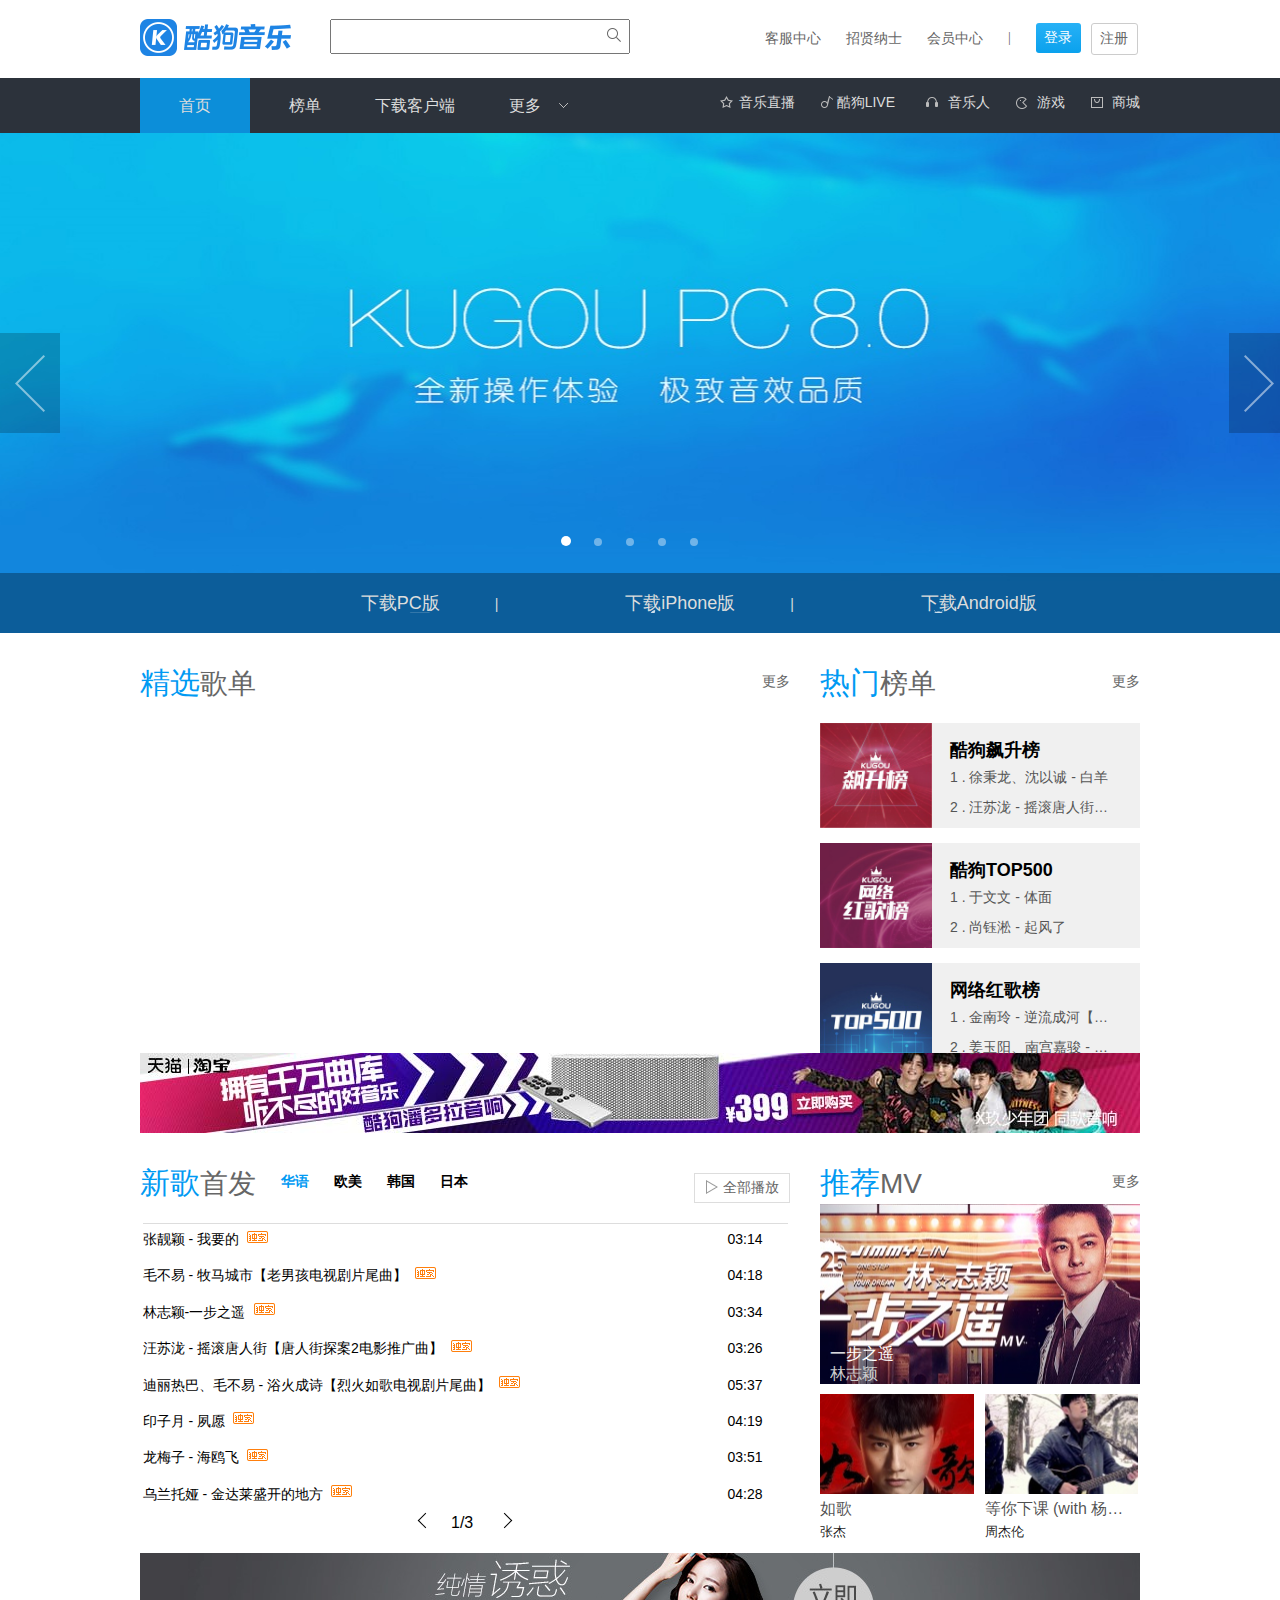
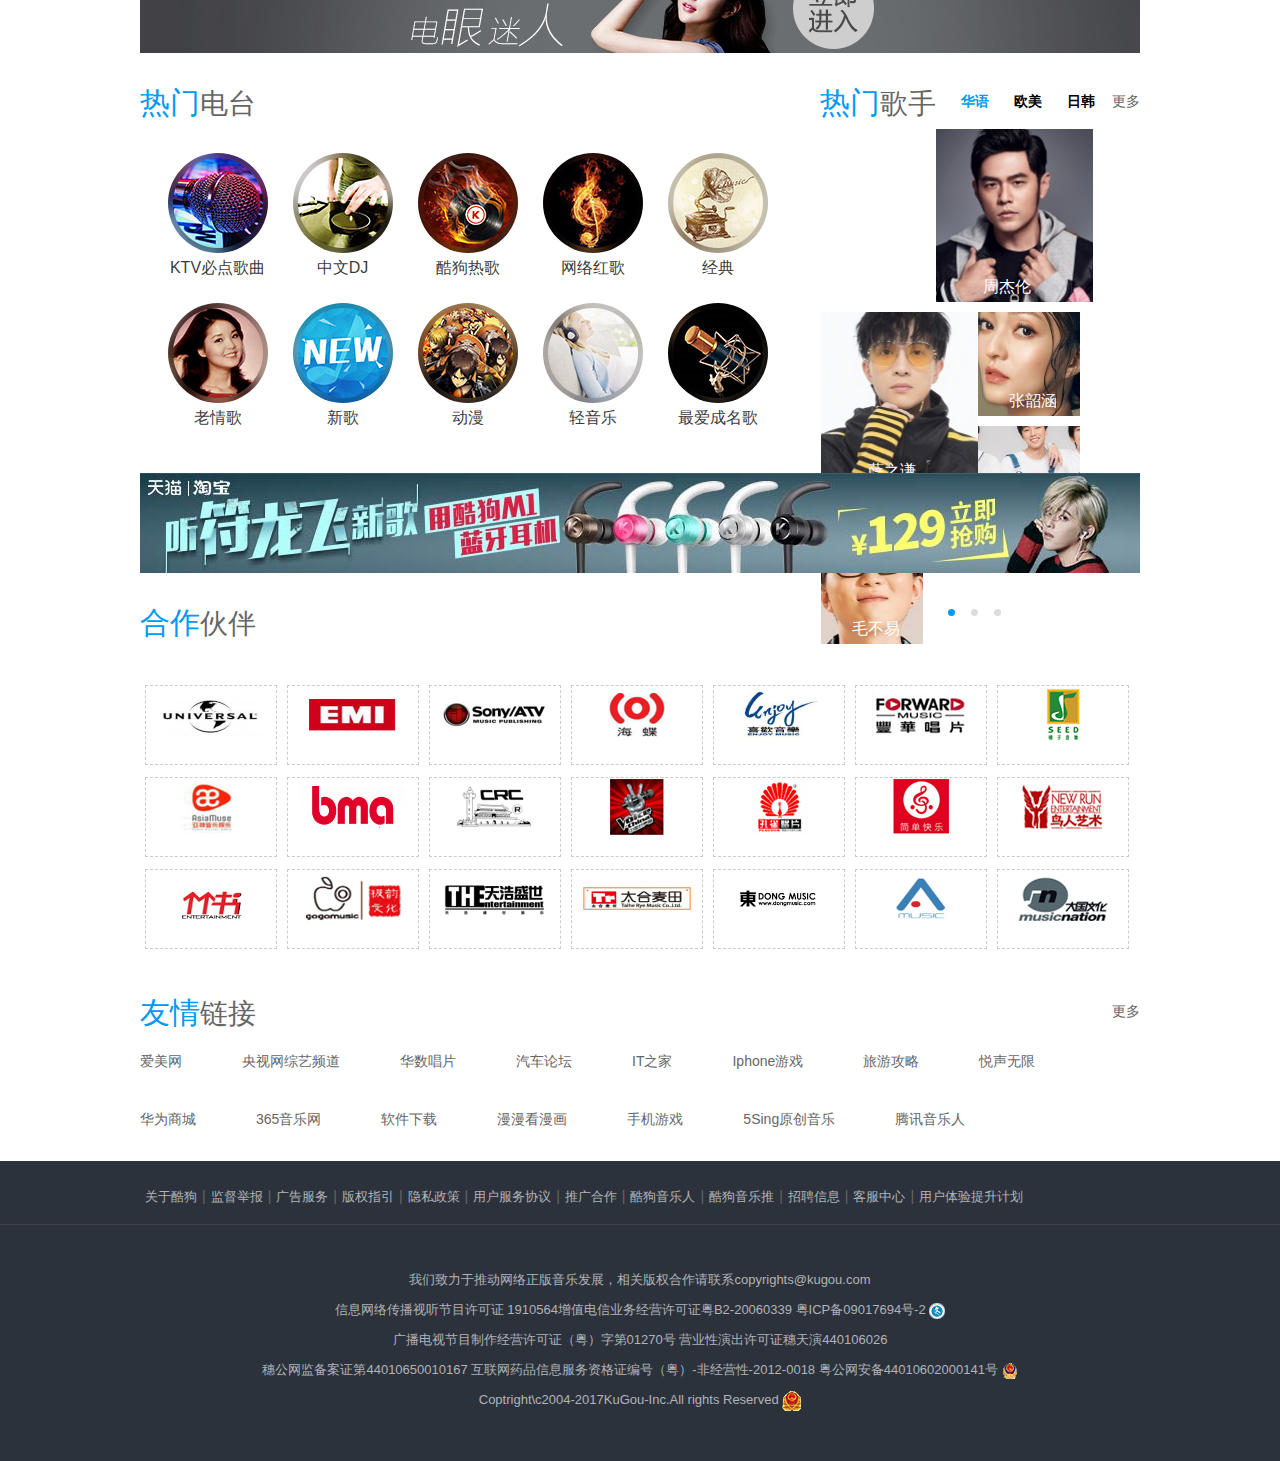
<file: index.html>
<!doctype html>
<html>
	<head>
		<meta charset="utf-8">
		<title>首页</title>
		<link rel="shortcut icon" href="img/favicon.ico">
		<link rel="stylesheet" href="css/base.css">
		<link rel="stylesheet" href="css/index.css">
		<link rel="stylesheet" href="css/header.css">
		<link rel="stylesheet" href="css/login.css">
		<link rel="stylesheet" href="css/footer.css">
	</head>
	<body>
		<div class="mainPage">
			<!--头部加载-->
			<!-- <iframe id="header" src="web/header.html" frameborder="0"></iframe> -->
			<div id="header"></div>
			<!--轮播图-->
			<div class="banner">
				<div id="showBanner">
					<a href="javascript:;" num="0"></a>
				</div>
				<ul id="circle">
					<li><a href="javscript:;" class="bannerAHover" index="0"></a></li>
					<li><a href="javscript:;" index="1"></a></li>
					<li><a href="javscript:;" index="2"></a></li>
					<li><a href="javscript:;" index="3"></a></li>
					<li><a href="javscript:;" index="4"></a></li>
				</ul>
				<a class="clk_left left" href="#"></a>
				<a class="clk_right right" href="#"></a>
				<div class="down"></div>
				<div>
					<a href="#">下载PC版</a>
					<span>|</span>
					<a href="#">下载iPhone版</a>
					<span>|</span>
					<a href="#">下载Android版</a>
				</div>
			</div>
			<!--楼层一-->
			<div class="floor floor1">
				<div class="left">
					<h3 class="left">
						<b>精选</b>歌单
					</h3>
					<a href="#" class="right">更多</a>
					<ul class="floor_left songList">
					<!--
						<li>
							<p class="right p1"></p>
							<span class="span1"></span>
							<span class="span2"><span>45.2</span>万</span>
							<p class="p2"></p>
							<span class="span3">暧昧中的男女需要一首恋曲催化</span>
							<span class="span4">贵族雪</span>
							<p class="p3">
								<a class="p4"></a>
							</p>
						</li>
						-->
					</ul>
				</div>
				<div class="right">
					<h3 class="left">
						<b>热门</b>榜单
					</h3>
					<a href="#" class="right">更多</a>
					<ul class="floor_right">
						<li>
						  <img class="left" src="img/index/floor1_right_1.jpg">
							<p class="cover-bg"><a class="play" href="#"></a></p>
							<b>酷狗飙升榜</b>
							<p>1 . 徐秉龙、沈以诚 - 白羊</p>
							<p>2 . 汪苏泷 - 摇滚唐人街【唐人街探案2电影推广曲】</p>
						</li>
						<li>
						  <img class="left" src="img/index/floor1_right_2.jpg">
							<p class="cover-bg"><a class="play" href="#"></a></p>
							<b>酷狗TOP500</b>
							<p>1 . 于文文 - 体面</p>
							<p>2 . 尚钰淞 - 起风了</p>
						</li>
						<li>
						  <img class="left" src="img/index/floor1_right_3.jpg">
							<p class="cover-bg"><a class="play" href="#"></a></p>
							<b>网络红歌榜</b>
							<p>1 . 金南玲 - 逆流成河【我在锡林郭勒等你电视剧插曲】</p>
							<p>2 . 姜玉阳、南宫嘉骏 - 回忆总想哭</p>
						</li>
					</ul>
				</div>
			</div>
			<a href="#">
				<img class="line" src="img/index/1.jpg">
			</a>
			<!--楼层二-->
			<div class="floor floor2">
				<div class="left">
					<h3 class="left">
						<b>新歌</b>首发
					</h3>
					<ul>
						<li><a href="#">华语</a></li>
						<li><a href="#">欧美</a></li>
						<li><a href="#">韩国</a></li>
						<li><a href="#">日本</a></li>
					</ul>
					<a href="#" class="right all-play">
						<i></i>
						全部播放
					</a>
					<ul class="floor2_left">
						<li>
							<a href="#">张靓颖 - 我要的</a>
							<span></span>
							<span class="right">03:14</span>
						</li>
						<li>
							<a href="#">毛不易 - 牧马城市【老男孩电视剧片尾曲】</a>
							<span></span>
							<span class="right">04:18</span>
						</li>
						<li>
							<a href="#">林志颖-一步之遥</a>
							<span></span>
							<span class="right">03:34</span>
						</li>
						<li>
							<a href="#">汪苏泷 - 摇滚唐人街【唐人街探案2电影推广曲】</a>
							<span></span>
							<span class="right">03:26</span>
						</li>
						<li>
							<a href="#">迪丽热巴、毛不易 - 浴火成诗【烈火如歌电视剧片尾曲】</a>
							<span></span>
							<span class="right">05:37</span>
						</li>
						<li>
							<a href="#">印子月 - 夙愿</a>
							<span></span>
							<span class="right">04:19</span>
						</li>
						<li>
							<a href="#">龙梅子 - 海鸥飞</a>
							<span></span>
							<span class="right">03:51</span>
						</li>
						<li>
							<a href="#">乌兰托娅 - 金达莱盛开的地方</a>
							<span></span>
							<span class="right">04:28</span>
						</li>
					</ul>
					<div class="page">
						<a class="left" href="#"></a>
						<span>1/3</span>
						<a class="right" href="#"></a>
					</div>
				</div>
				<div class="right">
					<h3 class="left">
						<b>推荐</b>MV
					</h3>
					<a href="#" class="right">更多</a>
					<ul class="floor2_right">
						<li>
							<p class="cover-bg"><a class="play" href="#"></a></p>
							<p>一步之遥</p>
							<p>林志颖</p>
						</li>
						<li>
							<p class="cover-bg">
								<a class="play" href="#"></a>
								<span>如歌</span>
							</p>
							<p>张杰</p>
						</li>
						<li>
							<p class="cover-bg">
								<a class="play" href="#"></a>
								<span>等你下课 (with 杨瑞代) (官方导演版)</span>
							</p>
							<p>周杰伦</p>
						</li>
					</ul>
				</div>
			</div>
			<a href="#">
				<img class="line" src="img/index/2.jpg">
			</a>
			<!--楼层三-->
			<div class="floor floor3">
				<div class="left">
					<h3 class="left">
						<b>热门</b>电台
					</h3>
					<ul class="floor3_left">
						<li>
							<p class="cover-bg">
								<a href="#" class="play"></a>
								<p>KTV必点歌曲</p>
							</p>
						</li>
						<li>
							<p class="cover-bg">
								<a href="#" class="play"></a>
								<p>中文DJ</p>
							</p>
						</li>
						<li>
							<p class="cover-bg">
								<a href="#" class="play"></a>
								<p>酷狗热歌</p>
							</p>
						</li>
						<li>
							<p class="cover-bg">
								<a href="#" class="play"></a>
								<p>网络红歌</p>
							</p>
						</li>
						<li>
							<p class="cover-bg">
								<a href="#" class="play"></a>
								<p>经典</p>
							</p>
						</li>
						<li>
							<p class="cover-bg">
								<a href="#" class="play"></a>
								<p>老情歌</p>
							</p>
						</li>
						<li>
							<p class="cover-bg">
								<a href="#" class="play"></a>
								<p>新歌</p>
							</p>
						</li>
						<li>
							<p class="cover-bg">
								<a href="#" class="play"></a>
								<p>动漫</p>
							</p>
						</li>
						<li>
							<p class="cover-bg">
								<a href="#" class="play"></a>
								<p>轻音乐</p>
							</p>
						</li>
						<li>
							<p class="cover-bg">
								<a href="#" class="play"></a>
								<p>最爱成名歌</p>
							</p>
						</li>
					</ul>
				</div>
				<div class="right">
					<h3 class="left">
						<b>热门</b>歌手
					</h3>
					<ul>
						<li><a href="#">华语</a></li>
						<li><a href="#">欧美</a></li>
						<li><a href="#">日韩</a></li>
					</ul>
					<a href="#" class="right">更多</a>
					<ul class="floor3_right">
						<li>
							<p class="cover-bg"></p>
							<p>周杰伦</p>
						</li>
						<li>
							<p class="cover-bg"></p>
							<p>薛之谦</p>
						</li>
						<li>
							<p class="cover-bg"></p>
							<p>张韶涵</p>
						</li>
						<li>
							<p class="cover-bg"></p>
							<p>TFBOYS</p>
						</li>
						<li>
							<p class="cover-bg"></p>
							<p>毛不易</p>
						</li>
					</ul>
					<ul class="floor3_right_ul3">
						<li></li>
						<li></li>
						<li></li>
					</ul>
				</div>
			</div>
			<a href="#">
				<img class="line" src="img/index/3.jpg">
			</a>
			<!--楼层四-->
			<div class="floor floor4">
				<div>
					<h3 class="left">
						<b>合作</b>伙伴
					</h3>
					<table></table>
					<ul class="itemContent">
						<li>
							<img src="img/index/partner01.jpg" title="universal">
						</li>
						<li>
							<img src="img/index/partner02.jpg" title="EMI">
						</li>
						<li>
							<img src="img/index/partner03.jpg" title="索尼">
						</li>
						<li>
							<img src="img/index/partner04.jpg" title="海蝶">
						</li>
						<li>
							<img src="img/index/partner05.jpg" title="丽华唱片">
						</li>
						<li>
							<img src="img/index/partner06.jpg" title="SEED">
						</li>
						<li>
							<img src="img/index/partner07.jpg" title="亚神娱乐音乐">
						</li>
						<li>
							<img src="img/index/partner08.jpg" title="BMA">
						</li>
						<li>
							<img src="img/index/partner09.jpg" title="CRC">
						</li>
						<li>
							<img src="img/index/partner10.jpg" title="中国好声音">
						</li>
						<li>
							<img src="img/index/partner11.jpg" title="孔雀唱片">
						</li>
						<li>
							<img src="img/index/partner12.jpg" title="简单快乐">
						</li>
						<li>
							<img src="img/index/partner13.jpg" title="鸟人艺术">
						</li>
						<li>
							<img src="img/index/partner14.jpg" title="universal">
						</li>
						<li>
							<img src="img/index/partner15.jpg" title="极韵文化">
						</li>
						<li>
							<img src="img/index/partner16.jpg" title="天浩盛世">
						</li>
						<li>
							<img src="img/index/partner17.jpg" title="太合麦田">
						</li>
						<li>
							<img src="img/index/partner18.jpg" title="东music">
						</li>
						<li>
							<img src="img/index/partner19.jpg" title="music">
						</li>
						<li>
							<img src="img/index/partner20.jpg" title="universal">
						</li>
						<li>
							<img src="img/index/partner21.jpg" title="大国文化">
						</li>
					</ul>
				</div>
			</div>
			<!--楼层五-->
			<div class="floor5">
					<h3 class="left">
						<b>友情</b>链接
					</h3>
					<a href="#" class="right">更多</a>
					<table></table>
					<ul>
						<li><a href="#">爱美网</a></li>
						<li><a href="#">央视网综艺频道</a></li>
						<li><a href="#">华数唱片</a></li>
						<li><a href="#">汽车论坛</a></li>
						<li><a href="#">IT之家</a></li>
						<li><a href="#">Iphone游戏</a></li>
						<li><a href="#">旅游攻略</a></li>
						<li><a href="#">悦声无限</a></li>
						<li><a href="#">华为商城</a></li>
						<li><a href="#">365音乐网</a></li>
						<li><a href="#">软件下载</a></li>
						<li><a href="#">漫漫看漫画</a></li>
						<li><a href="#">手机游戏</a></li>
						<li><a href="#">5Sing原创音乐</a></li>
						<li><a href="#">腾讯音乐人</a></li>
					</ul>
			</div>
			<!--尾部加载-->
			<!-- <iframe id="footer" src="web/footer.html" frameborder="0"></iframe> -->
			<div id="footer"></div>
			<!-- 登录 -->
			<div id="login"></div>
			<script src="js/jquery-1.11.3.js"></script>
			<script src="js/header.js"></script>
			<script src="js/footer.js"></script>
		  <script src="js/index.js"></script>
		  <script src="js/login.js"></script>
		</div>
	</body>
</html>
</file>
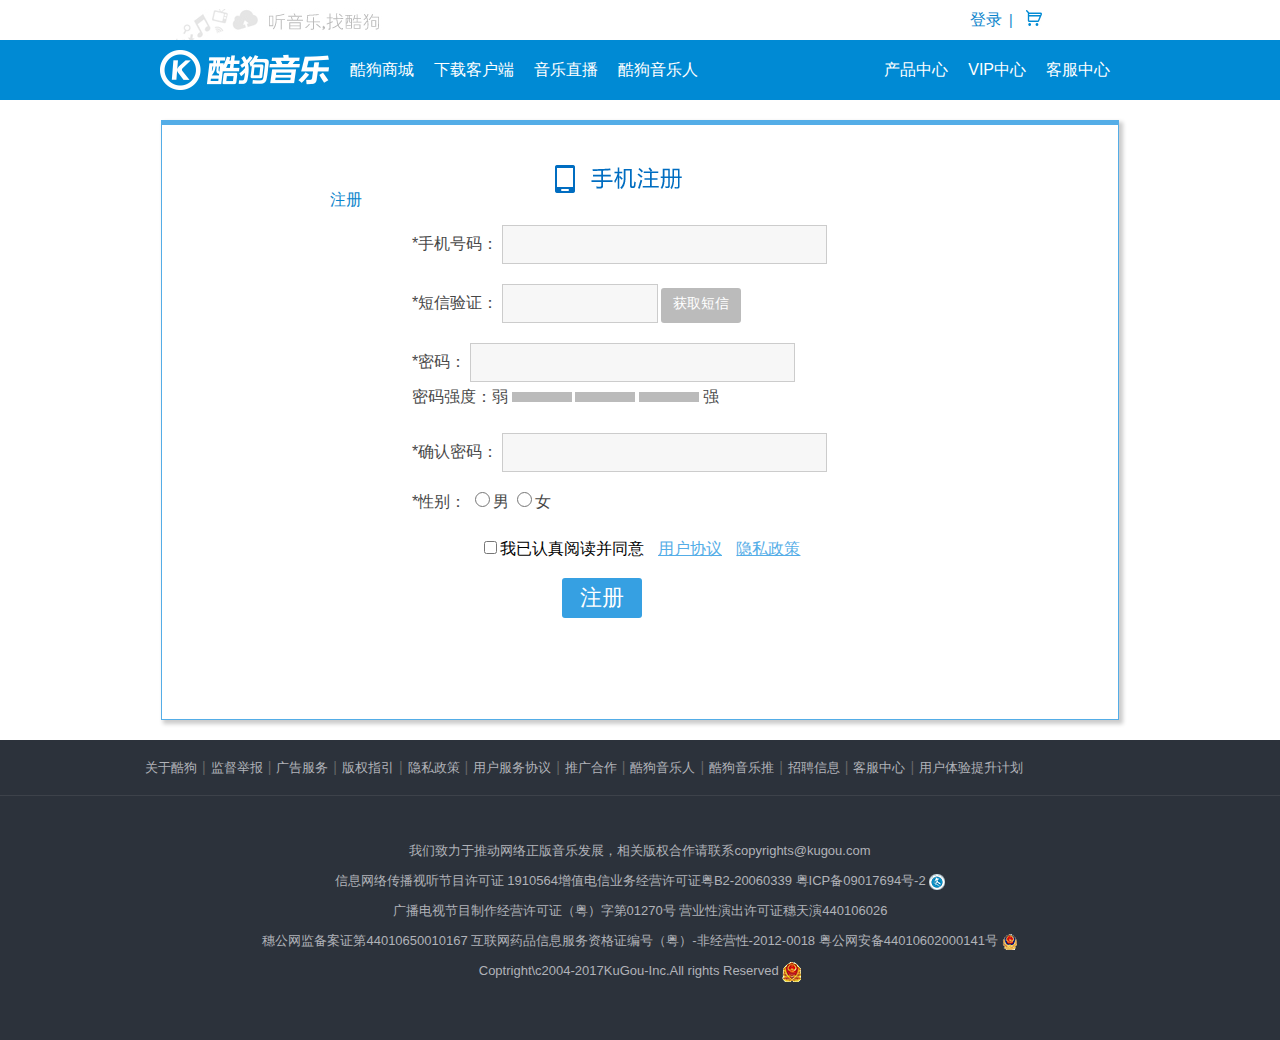
<file: register.html>
<!doctype html>
<html>
	<head>
		<meta charset="utf-8">
		<title>HELLO</title>
		<link rel="stylesheet" href="css/register.css">
		<link rel="stylesheet" href="css/base.css">
		<link rel="stylesheet" href="css/login.css">
		<link rel="stylesheet" href="css/footer.css">
		<link rel="shortcut icon" href="img/favicon.ico">
	</head>
	<body>
		<div class="mainPage">
			<!-- 顶部 -->
			<div id="top">
				<div>
					<a class="register" href="register.html">注册</a>
					<a id="rLogin" href="javascript:;">登录</a>
					<span>|</span>
					<a id="shopingCart" href=""></a>
				</div>
			</div>
			<!-- 头部 -->
			<div class="header">
				<div class="content">
					<ul class="left">
						<li><a href="#" title="酷狗商城">酷狗商城</a></li>
						<li><a href="#" title="下载客户端">下载客户端</a></li>
						<li><a href="#" title="音乐直播">音乐直播</a></li>
						<li><a href="#" title="酷狗音乐人">酷狗音乐人</a></li>
					</ul>
					<ul class="right">
						<li><a href="#" title="产品中心">产品中心</a></li>
						<li><a href="#" title="VIP中心">VIP中心</a></li>
						<li><a href="#" title="客服中心">客服中心</a></li>
					</ul>
				</div>
			</div>
			<!-- 中部 -->
			<div class="main">
				<div class="container">
					<div></div>
					<p>
						<span>*手机号码：</span>
						<input id="phone" type="text">
					</p>
					<p>
						<span>*短信验证：</span>
						<input id="msg" type="text">
						<a href="#" id="getMsg">获取短信</a>
					</p>
					<p>
						<span>*密码：</span>
						<input onblur id="rupwd" type="password">
					</p>
					<p>
						<span>密码强度：弱</span>
						<b id="sick"></b>
						<b id="ok"></b>
						<b id="strong"></b>
						<span>强</span>
					</p>
					<p>
					<span>*确认密码：</span>
					<input id="reupwd" type="password">
					</p>
					<p>
						<span>*性别：</span>
						<input id="gender" name="gender" type="radio" value="0"><span>男</span>
						<input id="gender" name="gender" type="radio" value="1"><span>女</span>
					</p>
					<div id="book">
						<input id="agreeBook" type="checkbox">我已认真阅读并同意
						<a href="#">用户协议</a>
						<a href="#">隐私政策</a>
					</div>
					<a href="#" id="register">注册</a>
				</div>
			</div>
			<!-- 尾部加载 -->
			<div id="footer"></div>
			<!-- 登录 -->
			<div id="loadLogin"></div>
		
		</div>
		<script src="js/jquery-1.11.3.js"></script>
		<script src="js/footer.js"></script>
		<script src="js/register.js"></script>
		<script src="js/login.js"></script>
	</body>
</html>
</file>
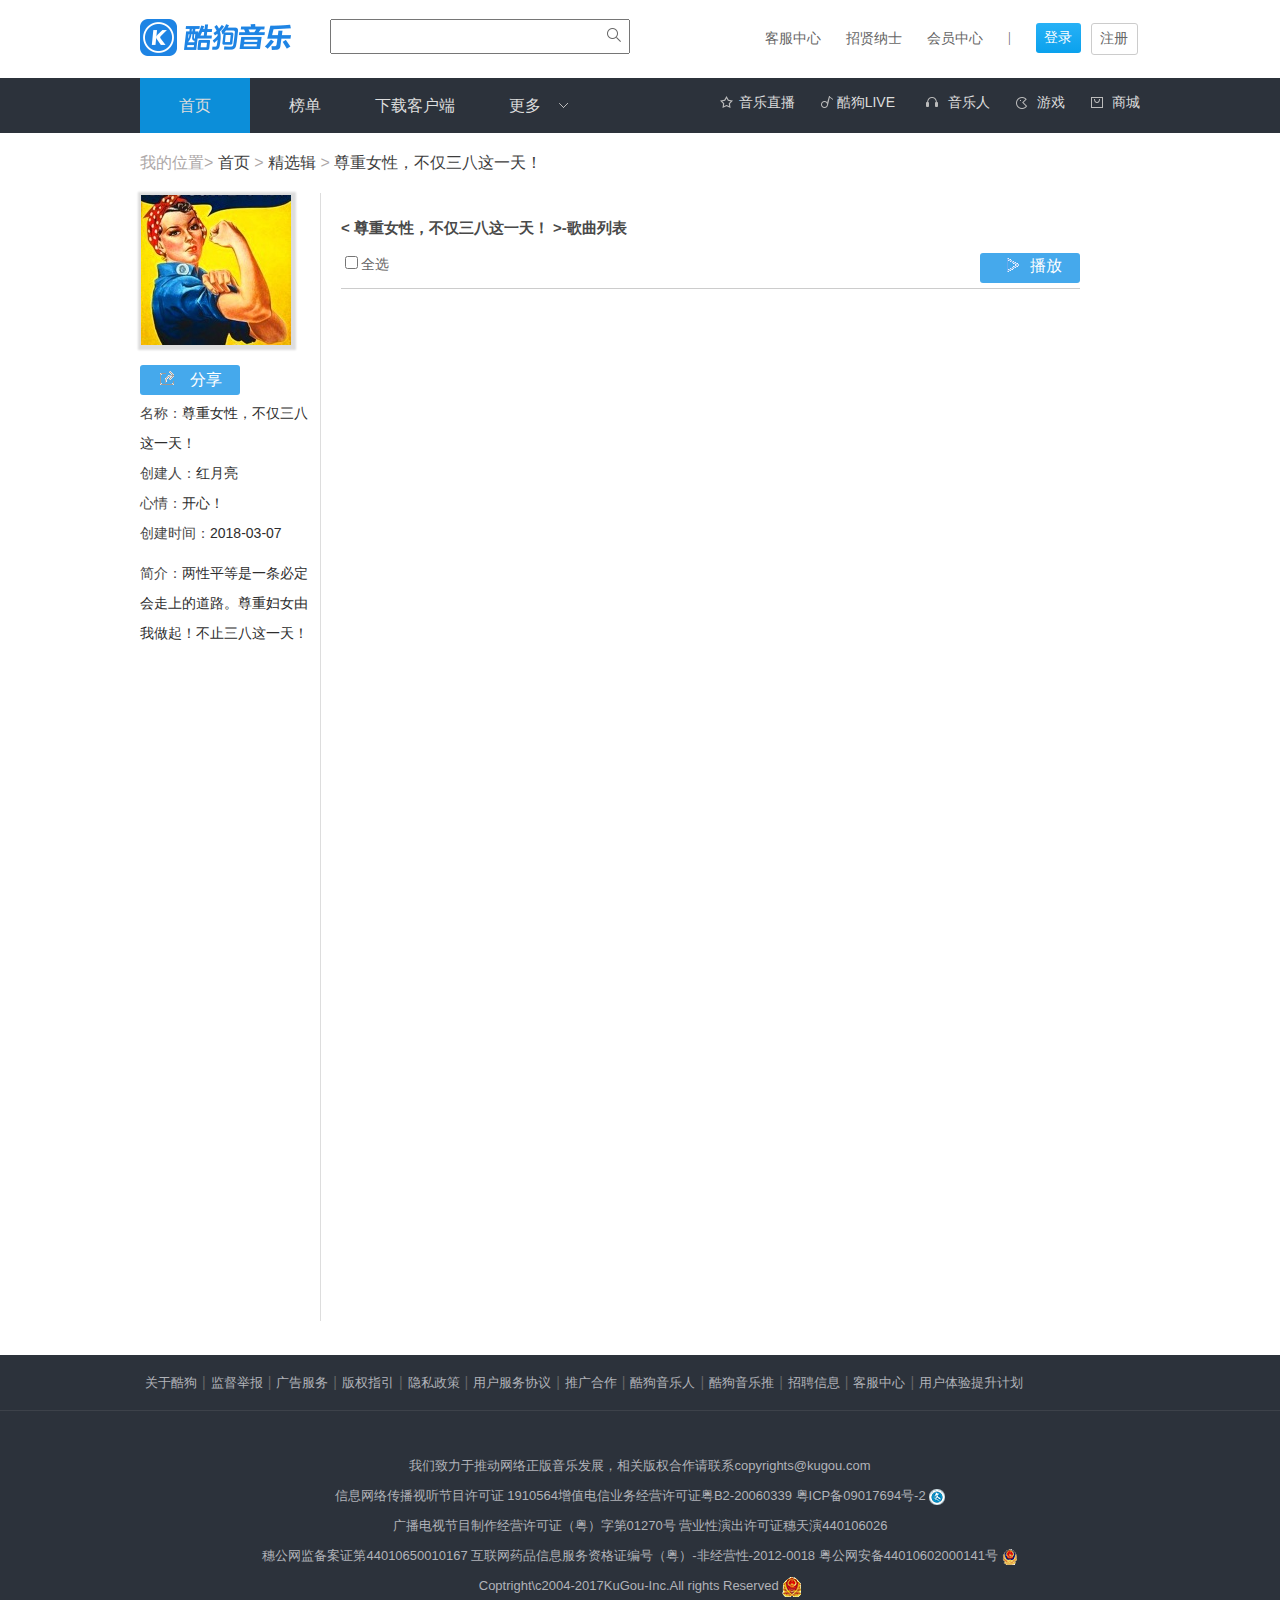
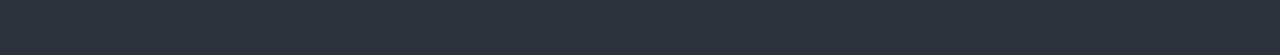
<file: song.html>
<!doctype html>
<html>
	<head>
		<meta charset="utf-8">
		<title>尊重女性，不仅三八这一天！</title>
		<link rel="shortcut icon" href="img/favicon.ico">
		<link rel="stylesheet" href="css/base.css">
		<link rel="stylesheet" href="css/header.css">
		<link rel="stylesheet" href="css/login.css">
		<link rel="stylesheet" href="css/footer.css">
		<link rel="stylesheet" href="css/song.css">
	</head>
	<body>
		<div class="mainPage">
			<!--头部加载-->
			<div id="header"></div>
			<!--中间部分-->
			<div class="main">
				<div class="top">
				我的位置>
				<a title="乐库" href="javascript:;">首页</a>
				>
				<a title="精选辑" href="javascript:;">精选辑</a>
				>
				<span>尊重女性，不仅三八这一天！</span>
				</div>
				<div class="lt left">
					<div class="pic">
						<img src="img/song/song1.jpg">
					</div>
					<a class="share" href="javascript:;">
						<span><i></i>分享</span>
					</a>
					<p><span>名称：</span>尊重女性，不仅三八这一天！</p>
					<p><span>创建人：</span>红月亮</p>
					<p><span>心情：</span>开心！</p>
					<p><span>创建时间：</span>2018-03-07</p>
					<div class="introDetail">
						<p><span>简介：</span>两性平等是一条必定会走上的道路。尊重妇女由我做起！不止三八这一天！</p>
					</div>
				</div>
				<div class="rt left">
					<p>
						<
						<span>尊重女性，不仅三八这一天！</span>
						>-歌曲列表
					</p>
					<div>
						<input type="checkbox"><span>全选</span>
						<a href="javascript:;" class="right">
							<i></i>
							<span>播放</span>
						</a>
					</div>
					<ul id="showSong">
					<!--
						<li>
							<input type="checkbox">
							<span>01</span>
							<span>张惠妹-母系社会</span>
							<p class="right">
								<b class="play"></b>
								<i class="songShare"></i>
							</p>
						</li>
						-->
					</ul>
				</div>
			</div>

			<div id="footer"></div>
			<!-- 登录 -->
			<div id="login"></div>
			<script src="js/jquery-1.11.3.js"></script>
			<script src="js/header.js"></script>
			<script src="js/footer.js"></script>
		  <script src="js/login.js"></script>
		  <script src="js/song.js"></script>
		</div>

	</body>
</html>
</file>
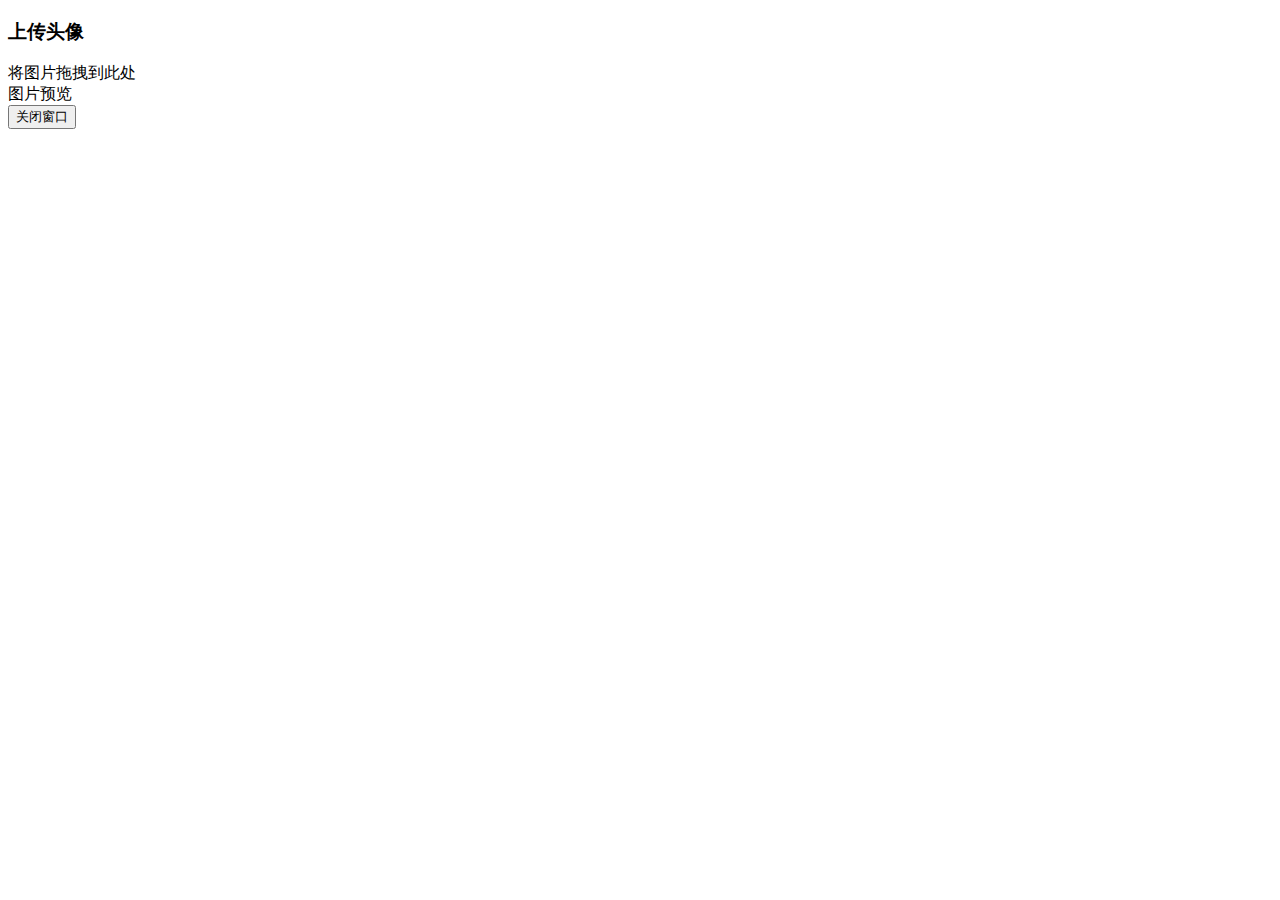
<file: update.html>
<!doctype html>
<html>
	<head>
		<meta charset="utf-8">
		<title>update-user</title>
	</head>
	<body>
	<div class="upload-jumbotron">
    <h3>上传头像</h3>
    <div class="drop_area">将图片拖拽到此处</div>
    <div class="preview">图片预览</div>
    <button id="closeWin">关闭窗口</button>
	</div>
	</body>
</html>
</file>
<file: css/base.css>
body{
font:14px "simhei",Arial,Helvetica,sans-serif;
color:#666;
margin:0;
padding:0;
background-color:#fff;
}
p,h1,h2,h3,h4,h5,h6,ul,ol,dl,dd{
margin:0;
padding:0;
list-style:none;
}
a{
color:#666;
text-decoration:none;
}
a:hover{
color:#0aa1ed;
}
img{
vertical-align:middle;
}
.clear:after{
content:"";
display:block;
clear:both;
}
.left{
float:left;
}
.right{
float:right;
}
.mainPage{
width:100%;
min-width:1000px;
margin:0 auto;
}
#header{
width:100%;
height:133px;
}
#footer{
	width:100%;
	height:300px;
}
</file>
<file: css/index.css>
/*轮播图*/
.mainPage>.banner{
	width:100%;
	height:500px;
	margin:0 auto;
	position:relative;
	text-align:center;
}
.mainPage>.banner>div{
	width:100%;
	height:500px;
}
.mainPage>.banner>div#showBanner>a{
	display:inline-block;
	width:100%;
	height:500px;
	background:url("../img/index/banner1.jpg") no-repeat center center;
}
.mainPage>.banner>ul>li{
	width:12px;
	height:12px;
	float:left;
	margin-right:10px;
	margin-left:10px;
}
.mainPage>.banner>ul>li>a{
	display:inline-block;
	margin:0 auto;
	margin-top:-8px;
	width:8px;
	height:8px;
	background:#fff;
	opacity:.4;
	border-radius:50%;
	transition:all .5s linear;
}
.mainPage>.banner>ul>li>a:hover{
	width:10px;
	height:10px;
	cursor:pointer;
	opacity:1;
}
.mainPage>.banner>ul>li>a.bannerAHover{
	width:10px;
	height:10px;
	cursor:pointer;
	opacity:1;
}
/*
.mainPage>.banner>ul>li:nth-child(1)>a{
	width:10px;
	height:10px;
	cursor:pointer;
	opacity:1;
}*/
.mainPage>.banner>ul{
	position:absolute;
	left:43%;
	top:80%
}
.mainPage>.banner>a.clk_left{
	width:60px;
	height:100px;
	position:absolute;
	left:0%;
	top:40%;
	background:url(../img/index/sprite.png) 0px -765px;
}
.mainPage>.banner>a.clk_left:hover{
	background:url(../img/index/sprite.png) 0px -890px;
}
.mainPage>.banner>a.clk_right{
	width:60px;
	height:100px;
	position:absolute;
	left:96%;
	top:40%;
	background:url(../img/index/sprite.png) 0px -1140px;
}
.mainPage>.banner>a.clk_right:hover{
	background:url(../img/index/sprite.png) 0px -1015px;
}
.mainPage>.banner>div.down{
	width:100%;
	height:60px;
	background:#000;
	position:absolute;
	left:0;
	top:440px;
	opacity:.3;
}
.mainPage>.banner>div:last-child{
	width:80%;
	height:60px;
	position:absolute;
	left:5%;
	top:440px;
	text-align:right;
	line-height:60px;
}
.mainPage>.banner>div:last-child>a{
	background:none;
	width:150px;
	height:60px;
	color:#ddd;
	font-size:18px;
	margin-right:5%;
}
.mainPage>.banner>div:last-child>a:first-child{
	background:url(../img/index/pc.png) no-repeat 47px 17px;
}
.mainPage>.banner>div:last-child>a:nth-child(3){
	background:url(../img/index/mac.png) no-repeat 13px 17px;
}
.mainPage>.banner>div:last-child>a:nth-child(5){
	background:url(../img/index/andriod.png) no-repeat 5px 17px;
}
.mainPage>.banner>div:last-child>span{
	color:#ddd;
	margin-right:12%;
}
/*楼层一*/
.mainPage>div.floor{
	width:1000px;
	height:390px;
	margin:0 auto;
	margin-top:30px;
}
.mainPage>div.floor>div:first-child{
	width:650px;
	height:390px;
}
.mainPage>div.floor>div>h3{
	font-weight:400;
	font-size:28px;
}
.mainPage>div.floor>div>h3>b{
	font-weight:400;
	color:#009AF3;
	font-size:30px;
	}
.mainPage>div.floor>div>a{
	margin-top:10px;
}
.mainPage>div.floor>div>ul.floor_left{
	width:660px;
	height:330px;
	margin-top:60px;
}
.p1{
	width:150px;
	height:30px;
	background:#000;
	opacity:.1;
}
.span1{
	display:inline-block;
	width:14px;
	height:14px;
	background:url(../img/index/sprite.png) 0px -267px no-repeat;
	position:absolute;
	right:80px;
	top:8px;
}
.span2{
	display:inline-block;
	width:60px;
	height:14px;
	font-size:17px;
	color:#ccc;
	position:absolute;
	right:5px;
	top:5px;
}
.p2{
	width:100%;
	height:60px;
	background:#000;
	opacity:.3;
	line-height:30px;
	position:absolute;
	bottom:0px;
}
.p2:hover{
	background:red;
}
.span3{
	width:60%;
	height:26px;
	line-height:26px;
	background:none;
	text-align:left;
	color:#ddd;
	position:absolute;
	left:10px;
	bottom:30px;
	text-overflow:ellipsis;
	white-space:nowrap;
	overflow:hidden;
}
.span4{
	width:60%;
	height:26px;
	line-height:26px;
	background:none;
	text-align:left;
	color:#fff;
	position:absolute;
	left:10px;
	bottom:5px;
	text-overflow:ellipsis;
	white-space:nowrap;
	overflow:hidden;
}
.p3{
	width:100%;
	height:100%;
	background:rgba(0,0,0,0);
	position:relative;
}
.p3:hover{
	background:rgba(0,0,0,.3);
	cursor:pointer;
}
.p4{
	position:absolute;
	right:0px;
	bottom:0px;
	width:60px;
	height:60px;
	background:url(../img/index/sprite.png) no-repeat 0 -537px;
	display:none;
}
.p3:hover .p4{
	display:block;
}
.p4:hover{
	background:url(../img/index/sprite.png) no-repeat 0 -484px;
	cursor:pointer;
}
.mainPage>div.floor>div>ul.floor_left>li{
	position:relative;
}
.mainPage>div.floor>div>ul.floor_left>li:first-child{
	width:325px;
	height:325px;
	background:url(../img/index/floor1_left_m0.jpg) no-repeat top center;
	position:relative;
}
.mainPage>div.floor>div>ul.floor_left>li:nth-child(2){
	background:url(../img/index/floor1_left_m1.jpg) no-repeat top center;
}
.mainPage>div.floor>div>ul.floor_left>li:nth-child(3){
	background:url(../img/index/floor1_left_m2.jpg) no-repeat top center;
}
.mainPage>div.floor>div>ul.floor_left>li:nth-child(4){
	background:url(../img/index/floor1_left_m3.jpg) no-repeat top center;
}
.mainPage>div.floor>div>ul.floor_left>li:nth-child(5){
	background:url(../img/index/floor1_left_m4.jpg) no-repeat top center;
}
.mainPage>div.floor>div>ul.floor_left>li{
	width:160px;
	height:160px;
	float:left;
	margin-left:5px;
	margin-bottom:5px;
}
.mainPage>div.floor>div:nth-child(2){
	width:320px;
	height:385px;
}
.mainPage>div.floor>div:nth-child(2)>ul.floor_right{
	width:320px;
	height:300px;
	margin-top:60px;
}
.floor_right>li{
	width:100%;
	height:35%;
	background:#f0f0f0;
	margin-bottom:15px;
}
.floor_right>li>img{
	display:inline-block;
	width:35%;
	height:100%;
	margin-right:15px;
	}
.floor_right>li>p,.floor_right>li>b{
	position:relative;
	top:-105px;
	left:130px;
}
.floor_right>li>p:hover,.floor_right>li>b:hover{
	cursor:pointer;
}
.floor_right>li>p{
	width:50%;
	text-align:left;
	color:#555;
	font-size:14px;
	text-overflow:ellipsis;
	overflow:hidden;
	white-space:nowrap;
}
.floor_right>li>b{
	display:inline-block;
	color:#000;
	font-size:18px;
	margin-top:15px;
}
.floor_right>li>p.cover-bg{
	width:35%;
	height:100%;
	position:relative;
	left:-40%;
	top:0;
	background:rgba(0,0,0,0);
}
.floor_right>li>p.cover-bg:hover{
	cursor:pointer;
	background:rgba(0,0,0,0.3);
}
.line{
	display:block;
	margin:0 auto;
}
/*楼层二*/
.floor2>div>ul>li{
	float:left;
	margin-top:10px;
	margin-left:25px;
}
.floor2>div>ul>li>a{
	font-size:14px;
	font-weight:bold;
	color:#000;
}
.floor2>div>ul>li>a:hover{
	color:#009AF3;
}
.floor2>div>ul>li:first-child>a{
	color:#009AF3;
}
.floor2>div>a.all-play{
	border:1px solid #ddd;
	padding:5px 10px;
}
.floor2>div>a.all-play>i{
	display:block;
	width:15px;
	height:15px;
	float:left;
	background:url(../img/index/search.png) no-repeat 1px -55px;
	margin-right:3px;
}
.floor2>div>ul.floor2_left{
	width:645px;
	height:280px;
	border-top:1px solid #ddd;
	margin:0 auto;
	margin-top:60px;
}
.floor2>div>ul.floor2_left>li{
	width:620px;
	height:13%;
	line-height:30px;
	position:relative;
	margin:0;
}
.floor2>div>ul.floor2_left>li>a,.floor2>div>ul.floor2_left>li>span{
	color:#000;
	font-weight:normal;
}
.floor2>div>ul.floor2_left>li>span:nth-child(2){
	display:inline-block;
	width:30px;
	height:15px;
	border-radius:2px;
	font-size:13px;
	background:url(../img/index/first.png) no-repeat center;
}
.floor2>div>div.page{
	width:90px;
	height:30px;
	margin:0 auto;
}
.floor2>div>div.page>a{
	display:block;
	width:10px;
	height:10px;
	transform:rotate(45deg);
}
.floor2>div>div.page>a:nth-child(1){
	border-bottom:1px solid #000;
	border-left:1px solid #000;
	}
.floor2>div>div.page>a:nth-child(3){
	border-top:1px solid #000;
	border-right:1px solid #000;
	}
.floor2>div>div.page>span{
	color:#000;
	font-size:16px;
	padding:0px 20px;
	line-height:15px;
}
.floor2_right>li:nth-child(1){
	width:100%;
	height:180px;
	margin:0;
	background:url(../img/index/floor2_right1.jpg) center no-repeat;
}
.floor2_right>li:nth-child(2){
	width:48%;
	height:100px;
	margin:0;
	margin-top:10px;
	margin-right:11px;
	background:url(../img/index/floor2_right2.jpg) center no-repeat;
}
.floor2_right>li:nth-child(3){
	width:48%;
	height:100px;
	margin:0;
	margin-top:10px;
	background:url(../img/index/floor2_right3.jpg) center no-repeat;
}
.floor2_right .cover-bg span{
	display:block;
	text-align:left;
	color:rgba(0,0,0,.7);
	font-size:16px;
	text-overflow:ellipsis;
	overflow:hidden;
	white-space:nowrap;
	position:absolute;
	bottom:-30px;
	width:100%;
}

.floor2_right>li:nth-child(2)>p:nth-child(2),.floor2_right>li:nth-child(3)>p:nth-child(2){
	text-align:left;
	color:rgba(0,0,0,.9);
	margin-top:123px;
}
/*文字为什么会不在P标签内？*/
.floor2_right>li:nth-child(1)>p:nth-child(2),.floor2_right>li:nth-child(1)>p:nth-child(3){
	width:150px;
	height:20px;
	line-height:20px;
	text-align:left;
	float:left;
	margin-top:-40px;
	margin-left:10px;
	color:#fff;
	font-size:16px;
	text-overflow:ellipsis;
	overflow:hidden;
	white-space:nowrap;
}
.floor2_right>li:nth-child(1)>p:nth-child(3){
	margin-top:-20px;
	color:#ccc;
	}
.cover-bg{
	width:100%;
	height:100%;
	float:left;
	background:rgba(0,0,0,0);
	position:relative;
}
.play{
	width:36px;
	height:37px;
	position:absolute;
	left:0;
	top:0;
	bottom:0;
	right:0;
	margin:auto;
	background:url(../img/index/sprite.png) 0px -400px no-repeat;
	display:none;
}

.cover-bg:hover .play{
	background:url(../img/index/sprite.png) 0px -359px no-repeat;
	display:inline-block;
}

.cover-bg:hover{
	cursor:pointer;
	background:rgba(0,0,0,0.3);
}
/*鼠标经过父元素，如何让p标签文字变色？*/
.cover-bg:hover span{
	color:#009AF3;
}
/*楼层三*/
.floor3>div>ul.floor3_left{
	width:645px;
	height:280px;
	margin:0 auto;
	margin-top:60px;
}
.floor3_left>li{
	width:100px;
	height:100px;
	background:url(../img/index/radio_1.jpg) no-repeat center;
	border-radius:50%;
	float:left;
	margin-top:10px;
	margin-bottom:40px;
}
.floor3_left>li:nth-child(2){
	background:url(../img/index/radio_2.jpg) no-repeat center;
	}
.floor3_left>li:nth-child(3){
	background:url(../img/index/radio_3.jpg) no-repeat center;
	}
.floor3_left>li:nth-child(4){
	background:url(../img/index/radio_4.jpg) no-repeat center;
	}
.floor3_left>li:nth-child(5){
	background:url(../img/index/radio_5.jpg) no-repeat center;
	}
.floor3_left>li:nth-child(6){
	background:url(../img/index/radio_6.jpg) no-repeat center;
	}
.floor3_left>li:nth-child(7){
	background:url(../img/index/radio_7.jpg) no-repeat center;
	}
.floor3_left>li:nth-child(8){
	background:url(../img/index/radio_8.jpg) no-repeat center;
	}
.floor3_left>li:nth-child(9){
	background:url(../img/index/radio_9.jpg) no-repeat center;
	}
.floor3_left>li:nth-child(10){
	background:url(../img/index/radio_10.jpg) no-repeat center;
	}
.floor3_left>li>p.cover-bg{
	width:100px;
	height:100px;
	border-radius:50%;
	position:relative;
}
.floor3_left>li>p.cover-bg>a.play{
	position:absolute;
	top:0;
	left:0;
	bottom:0;
	right:0;
	margin:auto;
}
.floor3_left>li>p{
	color:rgba(0,0,0,.8);
	font-size:16px;
}
/*
/*鼠标经过父元素，如何让p标签文字变色？
.floor3_left>li>p.cover-bg:hover p{
	color:#009AF3;
}
*/
.floor3>div>ul:nth-child(2)>li{
	float:left;
	margin-top:10px;
	margin-left:25px;
}
.floor3>div>ul>li>a{
	font-size:14px;
	font-weight:bold;
	color:#000;
}
.floor3>div>ul>li>a:hover{
	color:#009AF3;
}
.floor3>div>ul>li:first-child>a{
	color:#009AF3;
}
.floor3_right{
	width:100%;
	height:90%;
	margin-top:35px;
	padding:1px;
}
.floor3_right>li{
	width:32%;
	height:30%;
	background:red;
	float:left;
	margin-top:10px;
	padding:0px;
}
.floor3_right>li>p{
	margin:0;
	padding:0;
}
.floor3_right>li:nth-child(1),.floor3_right>li:nth-child(2){
	width:49%;
	height:50%;
	background:url(../img/index/floor3_right_m1.jpg) no-repeat center;
}
.floor3_right>li:nth-child(2){
	background:url(../img/index/floor3_right_m2.jpg) no-repeat center;
}
.floor3_right>li:nth-child(3){
	background:url(../img/index/floor3_right_m3.jpg) no-repeat center;
}
.floor3_right>li:nth-child(4){
	background:url(../img/index/floor3_right_m4.jpg) no-repeat center;
}
.floor3_right>li:nth-child(5){
	background:url(../img/index/floor3_right_m5.jpg) no-repeat center;
}
.floor3_right>li:nth-child(1){
	margin-right:2%;
}
.floor3_right>li:nth-child(3),.floor3_right>li:nth-child(4){
	margin-right:2%;
	}
.floor3_right>li>p:nth-child(2){
	font-size:16px;
	float:left;
	margin-top:-30px;
	margin-left:30%;
	color:#fff;
}
.floor3_right_ul3{
	width:80px;
	height:20px;
	position:relative;
	left:120px;
	top:-40px;
	}
.floor3_right_ul3>li{
	float:left;
	width:7px;
	height:7px;
	border-radius:50%;
	background:#ddd;
	margin:5px 8px;
}
.floor3_right_ul3>li:hover{
	background:#009AF3;
	cursor:pointer;
}
.floor3_right_ul3>li:nth-child(1){
	background:#009AF3;
}
/*楼层四*/
.floor4{
	width:1000px;
	margin:0 auto;
	padding:0;
}
/* 以下注释代码没有响应？ */
/* .itemContent:before{
	content:"";
	display:table;
} */
.itemContent{
	width:1000px;
	height:100%;
	margin:0 auto;
	margin-top:70px;
}
.itemContent>li{
	width:13%;
	height:20%;
	border:1px dashed #ccc;
	float:left;
	margin-right:5px;
	margin-top:12px;
	margin-left:5px;
}
/*楼层五*/
.floor5{
	width:1000px;
	height:168px;
	margin:0 auto;
	margin-top:0px;
}
.floor5>h3{
	font-weight:400;
	font-size:28px;
}
.floor5>h3>b{
	font-weight:400;
	color:#009AF3;
	font-size:30px;
	}
	.floor5>ul{
	width:1000px;
	height:108px;
	margin-top:60px;
	}
	.floor5>ul>li{
		float:left;
		margin-right:60px;
		margin-bottom:40px;
	}
.floor5>a{
	margin-top:10px;
}
</file>
<file: css/header.css>
.mainPage{
width:100%;
min-width:1000px;
margin:0 auto;
}
.mainPage #top{
width:1000px;
height:78px;
background:#fff;
margin:0 auto;
position:relative;
}
.mainPage #top a img{
margin-top:19px;
margin-left:0px;
}
.mainPage #top input{
display:block;
position:absolute;
width:300px;
height:35px;
left:190px;
top:19px;
}
.mainPage #top #search-btn{
width:30px;
height:30px;
background:url(../img/index/search.png) -33px -50px;
position:absolute;
left:460px;
top:22px;
}
.mainPage #top ul{
	position:absolute;
	width:450px;
	height:30px;
	left:600px;
	top:30px;
}
.mainPage #top ul li{
float:left;
margin-left:25px;
font:14px bold;
}
.mainPage #top ul li #login-btn{
	display:inline-block;
	background:linear-gradient(to bottom,#27B1F6,#0aa1ed);
	width:45px;
	height:30px;
	color:white;
	line-height:30px;
	text-align:center;
	border-radius:3px;
	position:relative;
	bottom:7px;
}
.mainPage #top ul li #register-btn{
	display:inline-block;
	border:1px solid #ccc;
	width:45px;
	height:30px;
	line-height:30px;
	text-align:center;
	border-radius:3px;
	position:relative;
	bottom:7px;
	right:15px;
}
.navWrap{
	width:100%;
	height:55px;
	background:#2c323b;
}
.navWrap .nav {
	width:1000px;
	margin:0 auto;
	position:relative;
}
.navWrap .nav .homeNav{
	width:440px;
}
.navWrap .nav .homeNav li{
	float:left;
}
.navWrap .nav .homeNav li a{
	display:inline-block;
	text-align:center;
	width:90px;
	color:#ddd;
	line-height:55px;
	font-size:16px;
	padding-left:10px;
	padding-right:10px;
}
.navWrap .nav .homeNav li a #load_user{
	width:150px;
}
.navWrap .nav .homeNav li a:hover{
	background:#0c8ed9;
}
.navWrap .nav .homeNav .homeNav_second{
	width:110px;
	height:120px;
	background:#2c323b;
	position:absolute;
	left:330px;
	top:55px;
	display:none;
}
.navWrap .nav .homeNav li:hover .homeNav_second{
	display:block;
	z-index:1000;
}
.navWrap .nav .homeNav .homeNav_second li a{
	width:90px;
	height:30px;
	display:inline-block;
	text-align:center;
	color:#ddd;
	font-size:16px;
	text-align:center;
	line-height:30px;
}
.navWrap .nav .homeNav .homeNav_second li a:hover{
	background:#313943;
}
.navWrap .nav .homeNav_right li{
	float:left;
	width:75px;
	height:20px;
	background:#ccc;
	margin-top:15px;
	text-align:right;
	line-height:19px;
}
.navWrap .nav .homeNav_right li:first-child{
	background:url(../img/index/sprite.png) 0 -120px;
	padding-right:25px;
}
.navWrap .nav .homeNav_right li:first-child:hover{
	background:url(../img/index/sprite.png) 0 -102px;
}
.navWrap .nav .homeNav_right li:nth-child(2){
	background:url(../img/index/sprite.png) 0px -156px;
	padding-right:20px;
}
.navWrap .nav .homeNav_right li:nth-child(2):hover{
	background:url(../img/index/sprite.png) 0 -138px;
}
.navWrap .nav .homeNav_right li:nth-child(3){
	background:url(../img/index/sprite.png) 10px -192px;
}
.navWrap .nav .homeNav_right li:nth-child(3):hover{
	background:url(../img/index/sprite.png) 10px -174px;
}
.navWrap .nav .homeNav_right li:nth-child(4){
	background:url(../img/index/sprite.png) 25px -227px;
}
.navWrap .nav .homeNav_right li:nth-child(4):hover{
	background:url(../img/index/sprite.png) 25px -209px;
}
.navWrap .nav .homeNav_right li:nth-child(5){
	background:url(../img/index/sprite.png) 25px -282px;
}
.navWrap .nav .homeNav_right li:nth-child(5):hover{
	background:url(../img/index/sprite.png) 25px -246px;
}
.navWrap .nav .homeNav_right li a{
	display:inline-block;
	color:#ddd;
	font-size:14px;
}
.navWrap .nav .homeNav_right li a:hover{
	color:#20A9FF;
}
.navWrap .nav .homeNav li #firstPageText{
	background:#0C8ED9;
}
.navWrap .nav .homeNav #homeNav_more{
	background:url(../img/index/sprite_more.png) no-repeat right center;
}
.navWrap .nav .homeNav #homeNav_more:hover{
	background:#0C8ED9 url(../img/index/sprite_more_t.png) no-repeat right center;
}
/* .lbtn,.rbtn{
	display:none;
} */
.logined{
	wi
}
</file>
<file: css/login.css>
/* 登录 */
.containerLogin{
	width:100%;
	height:660px;
	background:rgba(0,0,0,.3);
	position:absolute;
	left:0px;
	top:0px;
	position:fixed;
	//display:none;
}
.login{
	width:440px;
	height:376px;
	background:#fff;
	/* position:absolute;
	left:450px;
	top:150px; */
	padding:30px;
	box-sizing:border-box;
	color:#000;
	position:fixed;
	left:0;
	top:0;
	bottom:0;
	right:0;
	margin:auto;
	//display:none;
}
.login>p{
	color:#000;
	font-size:24px;
	text-align:left;
	margin-bottom:10px;
}
.userMsg{
	display:inline-block;
	width:100%;
	height:40px;
	background:#F6F6F6;
	margin-top:10px;
	padding:10px;
	box-sizing:border-box;
	outline:none;
	border:1px solid #ddd;
}
.forget{
	position:absolute;
	left:330px;
	top:140px;
}
.checkbox{
	display:inline-block;
	color:#000;
	margin-top:10px;
}
.checkbox{
	display:inline-block;
	color:#000;
	margin-top:10px;
}
.register{
	display:inline-block;
	color:#7B7B7B;
	position:absolute;
	left:330px;
	top:180px;
}
button{
	width:100%;
	height:40px;
	background:#158FE1;
	border:0px;
	margin-top:40px;
	color:#fff;
	font-size:16px;
	border-radius:5px;
}
button:hover{
	cursor:pointer;
}
.otherLogin{
	display:inline-block;
	margin-top:50px;
	color:#7B7B7B;
}
.otherLoginImg1{
	display:inline-block;
	width:18px;
	height:18px;
	background:url(../img/index/otherLogin.png) -23px -122px;
	vertical-align:bottom;
}
.otherLoginImg2{
	display:inline-block;
	width:18px;
	height:18px;
	background:url(../img/index/otherLogin.png) -122px -122px;
	vertical-align:bottom;
}
.login>a:nth-child(12),.login>a:nth-child(13){
	float:right;
	margin-top:50px;
	margin-left:5px;
	text-decoration:underline;
}
.login>a:nth-child(14){
	display:inline-block;
	width:18px;
	height:18px;
	background:url(../img/index/otherLogin.png) -173px -97px;
	position:absolute;
	left:410px;
	top:10px;
}
</file>
<file: css/footer.css>
.footer{
width:100%;
height:300px;
background:#2C323B;
}
.footer .footer_top{
height:55px;
width:100%;
border-bottom:1px solid #3D424A;
overflow:hidden;
}
.footer .footer_top .footer_top1 {
width:1000px;
margin:0 auto;
line-height:55px;
}
.footer .footer_top .footer_top1 li{
float:left;
}
.footer .footer_top .footer_top1 li a{
padding:0 5px;
color:#B1B3B9;
font-size:13px;
}
.footer .footer_top .footer_top1 li a:hover{
color:#009AD6;
}
p{
	line-height:30px;
	color:#B1B3B9;
	text-align:center;
	font-size:13px;
}
.footer #p1{
	padding-top:40px;
}
</file>
<file: css/register.css>
#top{
	width:960px;
	height:40px;
	background:url(../img/register/header_bg.jpg) no-repeat left;
	margin:0 auto;
}
#top>div{
	width:150px;
	height:40px;
	float:right;
	line-height:40px;
	color:#0C85CC;
}
#top>div>a{
	color:#0C85CC;
	font-size:16px;
	margin-right:3px;
}
#shopingCart{
	display:inline-block;
	width:30px;
	height:25px;
	background:url(../img/register/header_bg.png) 10px -309px no-repeat;
	vertical-align:middle;
}
.header{
	width:100%;
	height:60px;
	background:#008AD4;
}
.content{
	width:960px;
	height:60px;
	background:url(../img/register/header_logo.jpg) no-repeat left;
	margin:0 auto;
}
.content>ul:nth-child(1){
	width:376px;
	height:60px;
	margin-left:180px;
}
.content>ul>li{
	float:left;
	line-height:60px;
	margin:0px 10px;
}
.content>ul>li>a{
	color:#fff;
	font-size:16px;
}
.main{
	width:960px;
	height:620px;
	margin:0 auto;
}
.container{
	width:958px;
	height:600px;
	margin:0 auto;
	border:1px solid #54ADE7;
	border-top:5px solid #54ADE7;
	margin-top:20px;
	box-shadow:3px 3px 4px 1px #ccc;
	padding:30px 250px;
	box-sizing:border-box;
}
.container>div{
	width:200px;
	height:50px;
	//border:1px solid red;
	margin:0 auto;
	background:url(../img/register/kg_lgn_splice.png) no-repeat -335px -40px;
}
.container>p{
	text-align:left;
}
.container>p>span{
	color:#474747;
	font-size:16px;
}
#msg{
	display:inline-block;
	width:150px;
	height:35px;
	}
.container>p>input{
	display:inline-block;
	width:70%;
	height:35px;
	border:1px solid #ccc;
	margin-top:20px;
	background:#F7F7F7;
}
.container>p>input:hover{
	background:#E2F4FF;
}
#getMsg{
	display:inline-block;
	width:80px;
	height:35px;
	border-radius:3px;
	background:#BBBBBB;
	text-align:center;
	color:#fff;
	font-size:14px;
}
.container>p>b{
	display:inline-block;
	width:60px;
	height:10px;
	background:#BBBBBB;
}
#gender{
	display:inline-block;
	width:15px;
	height:15px;
	margin-top:20px;
}
#book{
	width:100%;
	height:40px;
	background:none;
	margin-top:20px;
	text-align:center;
	font-size:16px;
	color:#000;
}
#book>a{
	color:#54ADE7;
	text-decoration:underline;
	margin-left:10px;
}
#register{
	display:inline-block;
	width:80px;
	height:40px;
	background:#36A0E2;
	border-radius:3px;
	margin-left:150px;
	color:#fff;
	text-align:center;
	line-height:40px;
	font-size:22px;
}
#register:hover{
	background:#2597DE;
}
</file>
<file: css/song.css>
.main{
	width:1000px;
	height:1202px;
	margin:0 auto;
}
.top{
	width:1000px;
	height:20px;
	margin:20px auto;
	color:#ADA8A8;
	line-height:20px;
	font-size:16px;
}
.top a,.top span{
	color:#3D3D3D;
	font-size:16px;
}
.lt{
	width:180px;
	height:642px;
}
.pic{
	margin:2px 1px;
	margin-bottom:20px;
}
.pic img{
	box-shadow:1px 1px 2px 4px #ddd;
}
.share{
	display:inline-block;
	border-radius:3px;
	background:#45A9EC;
	width:100px;
	height:30px;
}
.share span{
	display:inline-block;
 color:#fff;
 font-size:16px;
 margin-top:5px;
 float:left;
}
.share span i{
	display:inline-block;
	width:40px;
	height:30px;
	background:url(../img/song/icon_splice.png) -290px 0px;
	float:left;
	margin-left:10px;
 margin-top:1px;
}
.lt p{
	color:#2D2D2D;
	text-align:left;
	font-size:14px;
}
.lt p span{
	color:#494949;
	font-size:14px;
}
.introDetail{
margin-top:10px;
}
.rt{
	width:780px;
	height:1128px;
	border-left:1px solid #ddd;
	box-sizing:border-box;
	padding:20px;
}
.rt p{
	text-align:left;
	color:#494949;
	font-size:15px;
	font-weight:bold;
	margin-bottom:10px;
}
.rt a{
	display:inline-block;
	border-radius:3px;
	background:#45A9EC;
	width:100px;
	height:30px;
}
.rt a i{
	display:inline-block;
	width:50px;
	height:30px;
	float:left;
	background:url(../img/song/search.png) 27px -81px no-repeat;
}
.rt a span{
	margin-top:3px;
	float:left;
	color:#fff;
	font-size:16px;
}
.rt div{
	margin-bottom:20px;
	border-bottom:1px solid #ccc;
	height:35px;
}
.rt ul li{
	height:30px;
	line-height:30px;
}
.rt ul li:hover{
	background:#DAF1FB;
}
.rt ul li span{
	margin-left:10px;
	color:#000;
	font-size:15px;
}
.play{
	display:inline-block;
	width:30px;
	height:30px;
	background:url(../img/song/icon_splice.png) -30px 0px no-repeat;
	cursor:pointer;
}
.songShare{
	display:inline-block;
	width:30px;
	height:30px;
	background:url(../img/song/icon_splice.png) -290px 0px no-repeat;
	cursor:pointer;
	margin-top:8px;
}
.rt ul li:hover .songShare{
	background:url(../img/song/icon_splice.png) -290px -60px no-repeat;
}
.rt ul li:hover .play{
	background:url(../img/song/icon_splice.png) -30px -60px no-repeat;
}
.rt ul li p{
	width:100px;
	height:20px;
}
</file>
